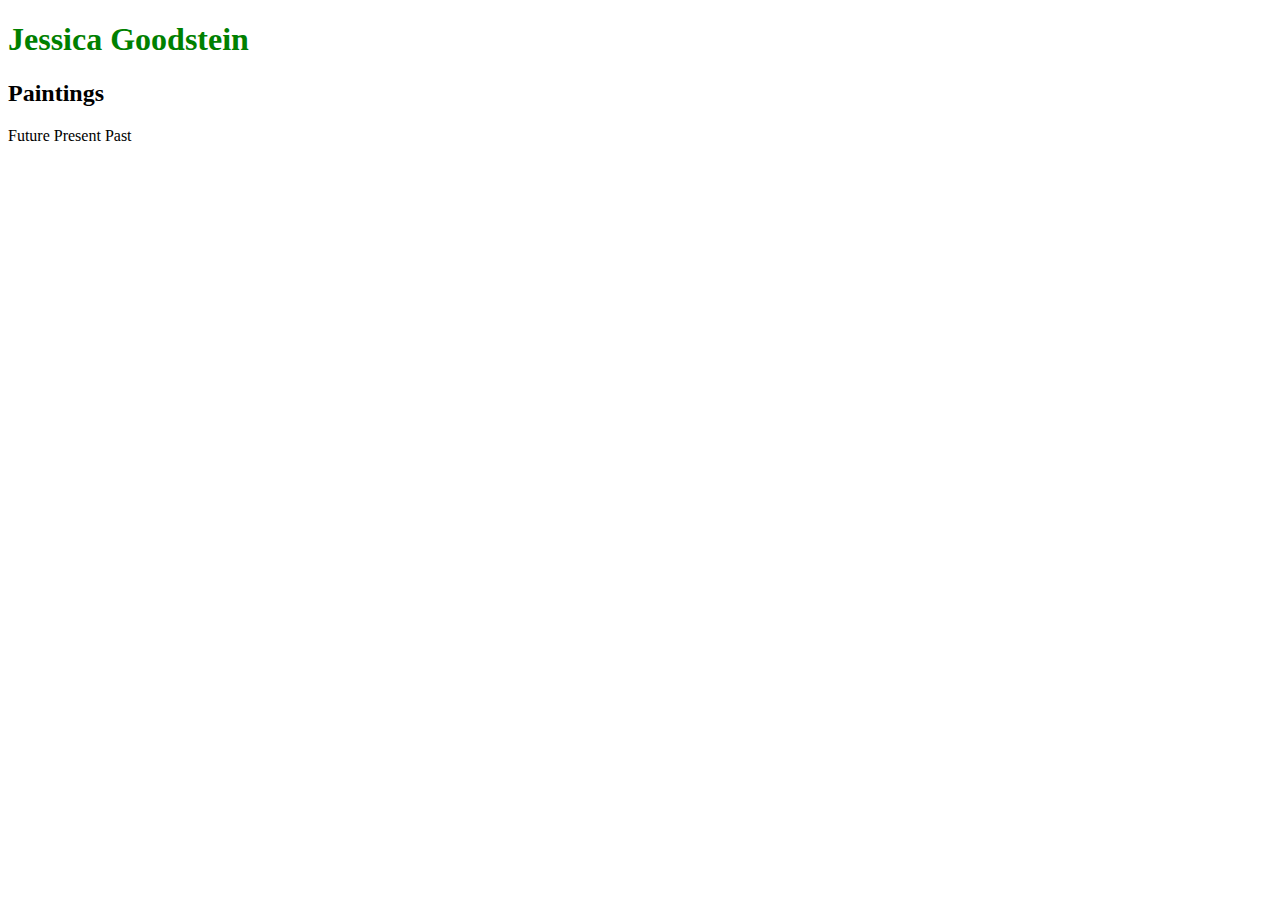
<file: unit_1/index.html>
<!DOCTYPE html>
<html>
<head>
<link rel="stylesheet" type="text/css" href="css/style.css">
<title>JessicaGoodstein</title>
<body>
<h1>Jessica Goodstein</h1>
<h2>Paintings</h2>
	
	<a>Future</a>  <a>Present</a>  <a>Past</a>
</file>
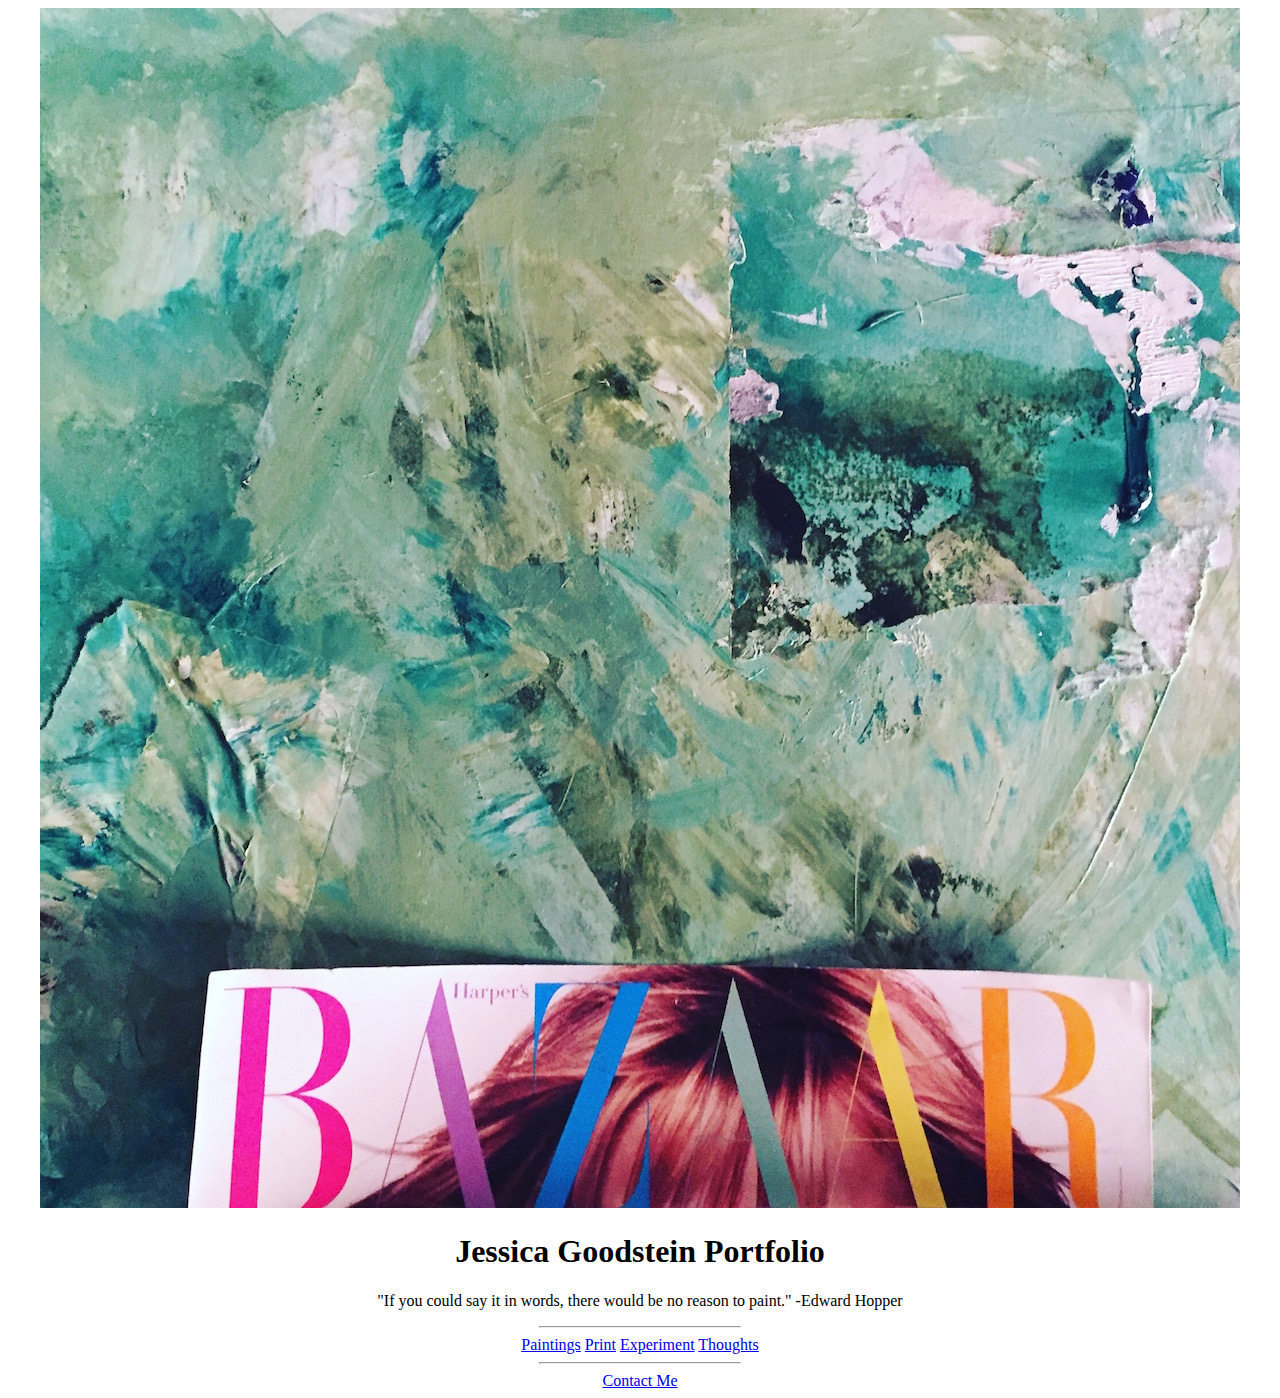
<file: unit_3/index.html>
<!Doctype html>
<html>
<head>
<link rel="stylesheet" type="text/css" href="css/style.css">
<title>This is good.</title>
</head>

<body>
<img src="images/IMG_2209.jpg" alt="bazaar">

<h1>Jessica Goodstein Portfolio</h1>
	
	<p>"If you could say it in words, there would be no reason to paint." -Edward Hopper </p>
	
	<hr>	
	
	<a href="#">Paintings</a> <a href="#">Print</a> <a href="#">Experiment</a> <a href="#">Thoughts</a>

	<hr>

<a href="mailto:jezz231g@aol.com">Contact Me</a>

	</body>
</html>
</file>
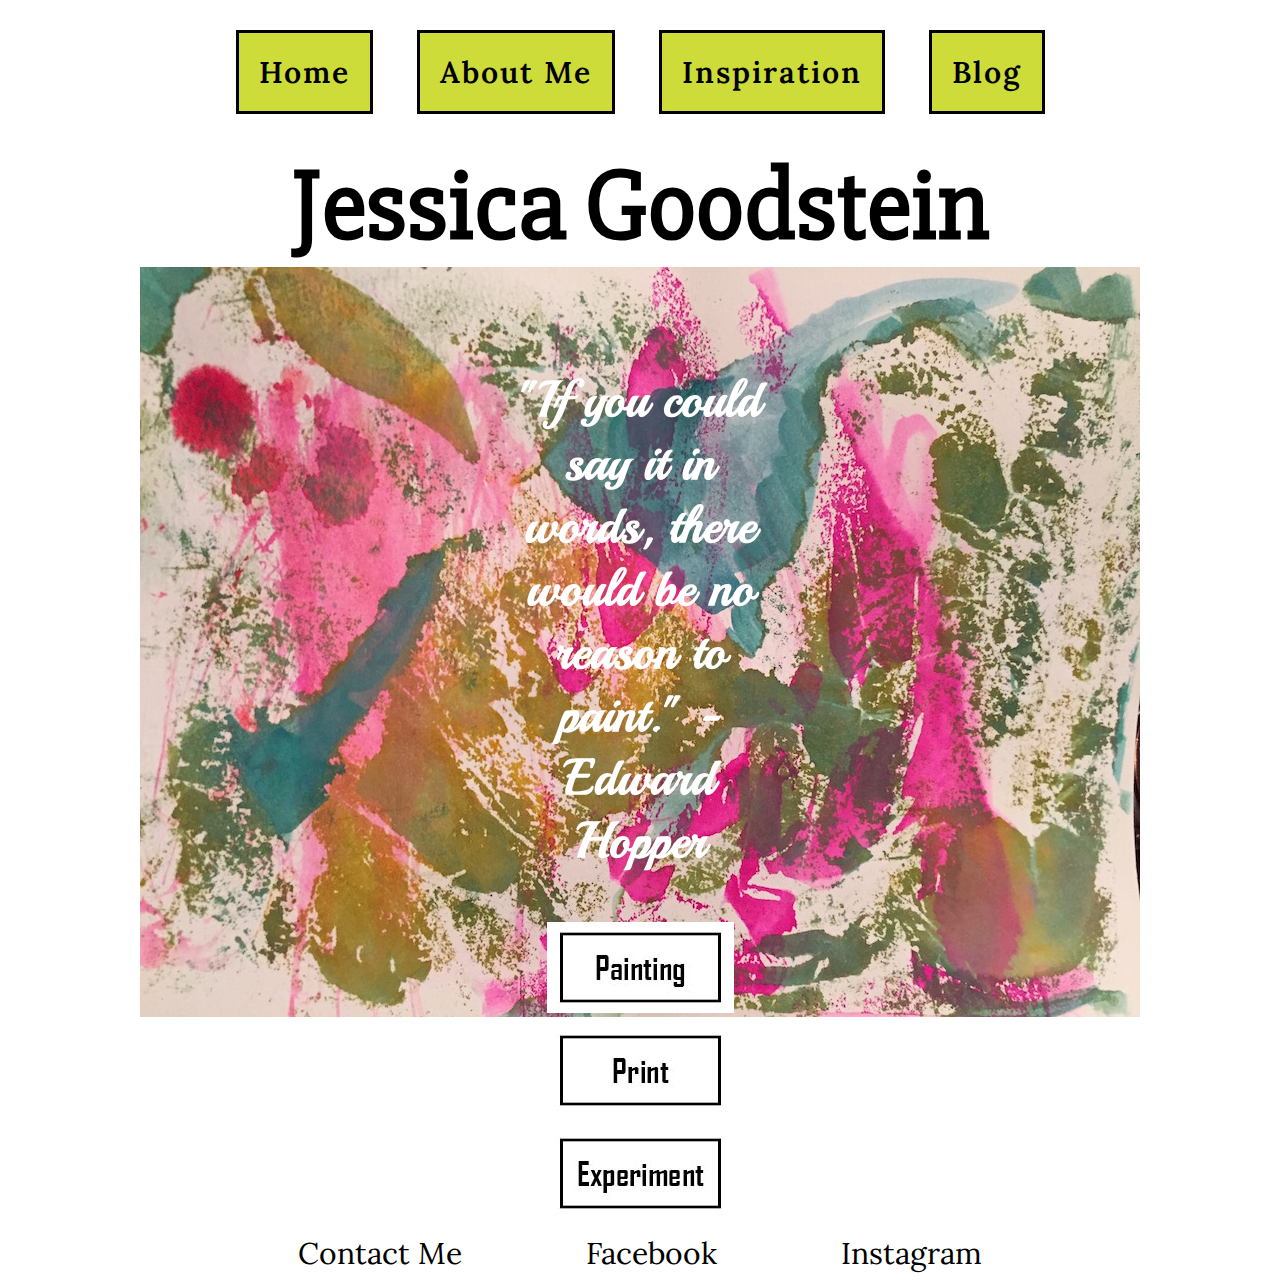
<file: unit_4/index.html>
<!Doctype html>
<html>
<head>
<link rel="stylesheet" type="text/css" href="css/style.css">
<title>This is good.</title>
</head>

	<body>
	
	<nav>
		<a class="navlinks" href="#">Home</a> 
		<a class="navlinks" href="#">About Me</a> 
		<a class="navlinks" href="#">Inspiration</a> 
		<a class="navlinks" href="#">Blog</a>
	</nav>
	<header>
		<h1>Jessica Goodstein</h1>
		</header>
		
	
	<h2>"If you could say it in words, there would be no reason to paint." -Edward Hopper</h2>
	

	<section>
		 <a href="#"> <img src="images/web_image.jpg"></a>
	</section>

	<section>
		<a href="#"> <img src="images/web_image3.jpg"></a>
	</section>
	
	<section>
		<a href="#"> <img src="images/web_image5.jpg"></a>
	</section>
	
	
	<footer>
		
		<a href="mailto:jezz231g@aol.com">Contact Me</a>

		<a href="https://www.facebook.com/profile.php?id=8849524">Facebook</a>

		<a href="https://www.instagram.com/jezzgoody/?hl=en">Instagram</a>
	</footer>
	

	</body>
</html>
</file>
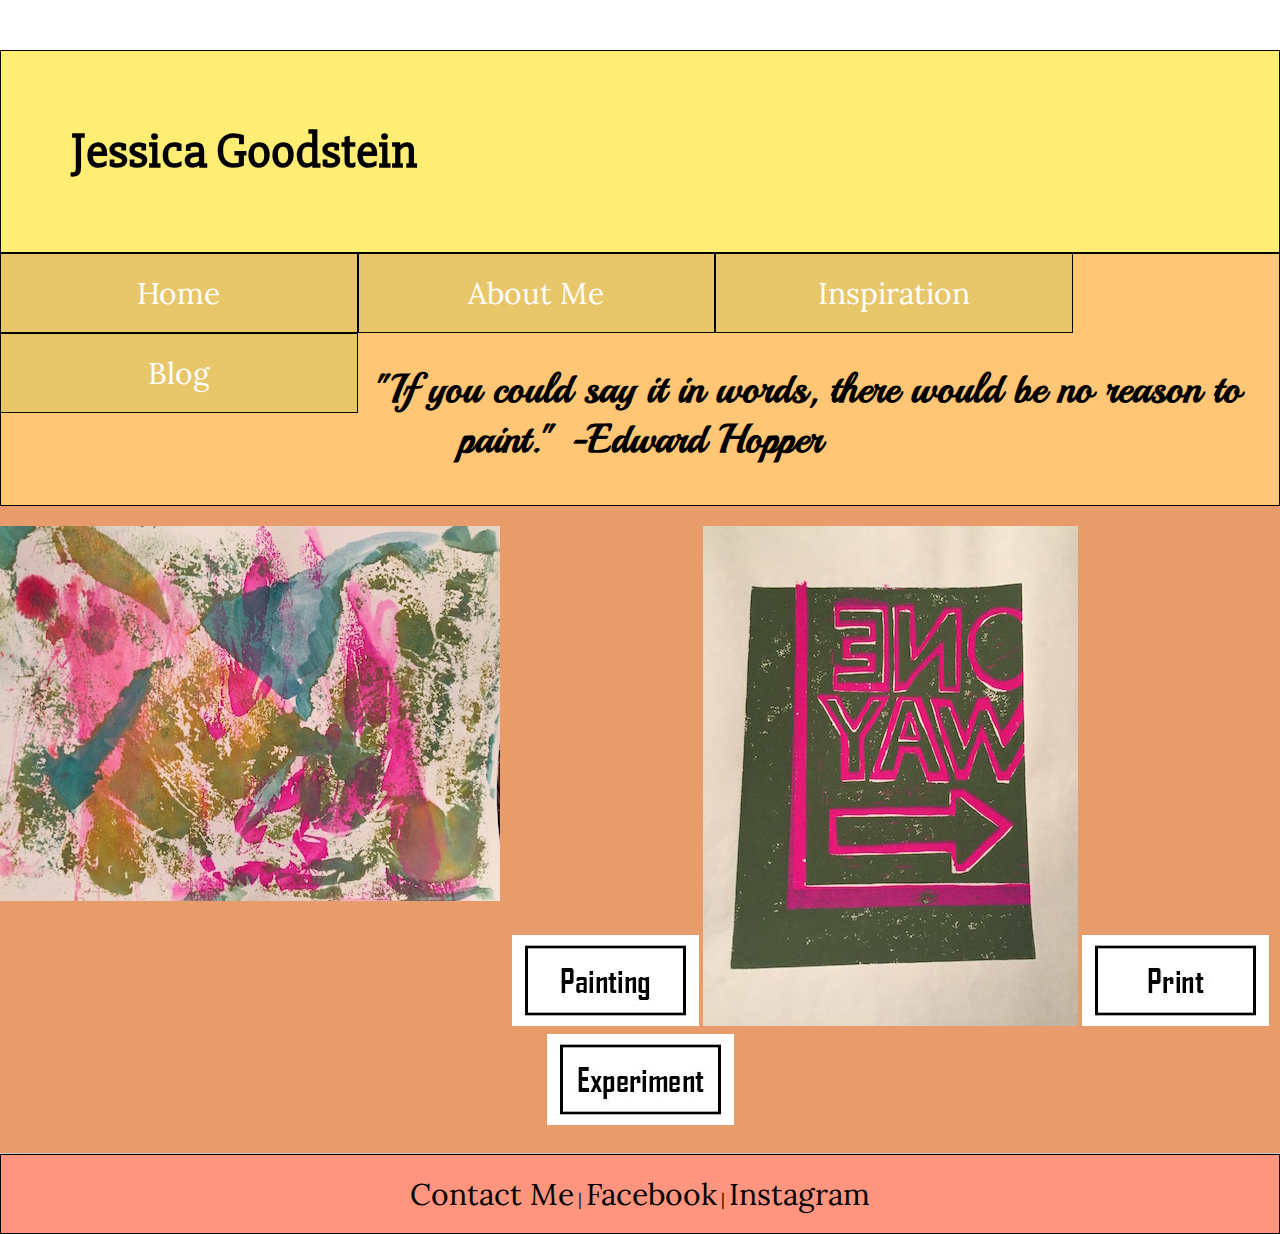
<file: unit_5/index.html>
<!Doctype html>
<html>
<head>
<link rel="stylesheet" type="text/css" href="css/style.css">
<title>This is good.</title>
</head>

	<body>
		<div id="wrapper">
		<header>
			<h1>Jessica Goodstein</h1>
		</header>
		
		<nav class="navlinks">
			<a href="#">Home</a> 
			<a href="#">About Me</a> 
			<a href="#">Inspiration</a> 
			<a href="#">Blog</a>
		</nav>
	
		<aside>
			<h2>"If you could say it in words, there would be no reason to paint." 
			-Edward Hopper</h2>
		</aside>
	
	<article>
		 <img id="artwork" src="images/pink_abstract.jpg" alt="pink abstract painting">
		 <a href="#"> <img src="images/web_image.jpg"></a>
	
		<img src="images/pinkoneway.jpg" alt="one way">
		<a href="#"> <img src="images/web_image3.jpg"></a>
	
		<a href="#"> <img src="images/web_image5.jpg"></a>
	</article>
	
	
		<footer>
			<a href="mailto:jezz231g@aol.com">Contact Me</a> | <a href="https://www.facebook.com/profile.php?id=8849524">Facebook</a> | <a href="https://www.instagram.com/jezzgoody/?hl=en">Instagram</a>
		</footer>
	</div>

	</body>
</html>
</file>
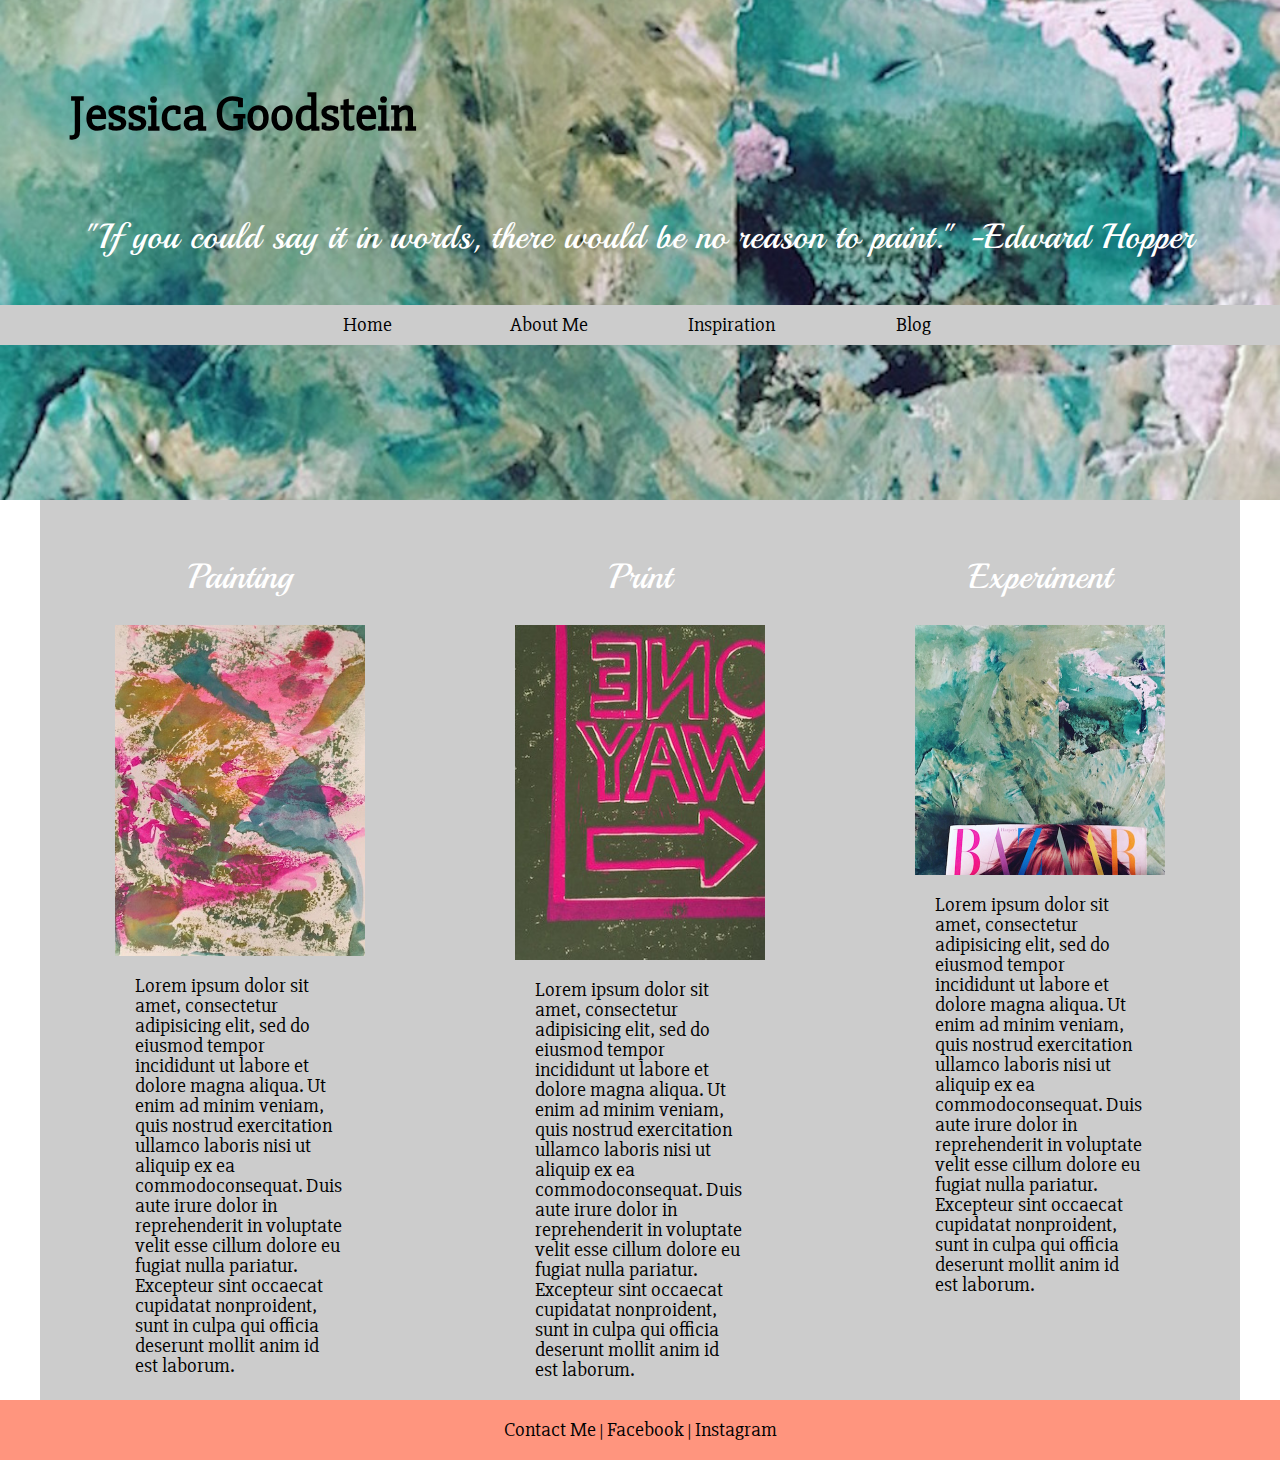
<file: unit_6/index.html>
<!Doctype html>
<html>
<head>
	<link rel="stylesheet" type="text/css" href="css/reset.css">
	<link rel="stylesheet" type="text/css" href="css/style.css">
	<title>Jessica Goodstein</title>
</head>

<body>
	<div class="clearfix" id="lander">	
		<header>
			<h1>Jessica Goodstein</h1>
			<h2>"If you could say it in words, there would be no reason to paint." 
			-Edward Hopper</h2>
		</header>
	
		<nav class="clearfix">
			<a href="#">Home</a> 
			<a href="#">About Me</a> 
			<a href="#">Inspiration</a> 
			<a href="#">Blog</a>
		</nav>
	</div>		
		
		<div class="container clearfix">
			<div class="column" id="artwork1">
					<h2>Painting</h2>
					<a href="#"> <img src="images/pink_abstract.jpg" alt="pink abstract painting"></a>
					<p>Lorem ipsum dolor sit amet, consectetur adipisicing elit, sed do eiusmod tempor incididunt ut labore et dolore magna aliqua. Ut enim ad minim veniam, quis nostrud exercitation ullamco laboris nisi ut aliquip ex ea commodoconsequat. Duis aute irure dolor in reprehenderit in voluptate velit esse cillum dolore eu fugiat nulla pariatur. Excepteur sint occaecat cupidatat nonproident, sunt in culpa qui officia deserunt mollit anim id est laborum.</p>
				</div>

				<div class="column" id="artwork2">	
					<h2>Print</h2>
					<a href="#"> <img src="images/pinkoneway.jpg" alt="one way"></a>
					<p>Lorem ipsum dolor sit amet, consectetur adipisicing elit, sed do eiusmod tempor incididunt ut labore et dolore magna aliqua. Ut enim ad minim veniam, quis nostrud exercitation ullamco laboris nisi ut aliquip ex ea commodoconsequat. Duis aute irure dolor in reprehenderit in voluptate velit esse cillum dolore eu fugiat nulla pariatur. Excepteur sint occaecat cupidatat nonproident, sunt in culpa qui officia deserunt mollit anim id est laborum.</p>
				</div>

				<div class="column" id="artwork3">
					<h2>Experiment</h2>
					<a href="#"> <img src="images/bazaar.jpg" alt="bazaar"></a>
					<p>Lorem ipsum dolor sit amet, consectetur adipisicing elit, sed do eiusmod tempor incididunt ut labore et dolore magna aliqua. Ut enim ad minim veniam, quis nostrud exercitation ullamco laboris nisi ut aliquip ex ea commodoconsequat. Duis aute irure dolor in reprehenderit in voluptate velit esse cillum dolore eu fugiat nulla pariatur. Excepteur sint occaecat cupidatat nonproident, sunt in culpa qui officia deserunt mollit anim id est laborum.</p>
				</div>
			</div>
			<footer>
				<a href="mailto:jezz231g@aol.com">Contact Me</a> | <a href="https://www.facebook.com/profile.php?id=8849524">Facebook</a> | <a href="https://www.instagram.com/jezzgoody/?hl=en">Instagram</a>
			</footer>
		</div>
	</body>
</html>
</file>
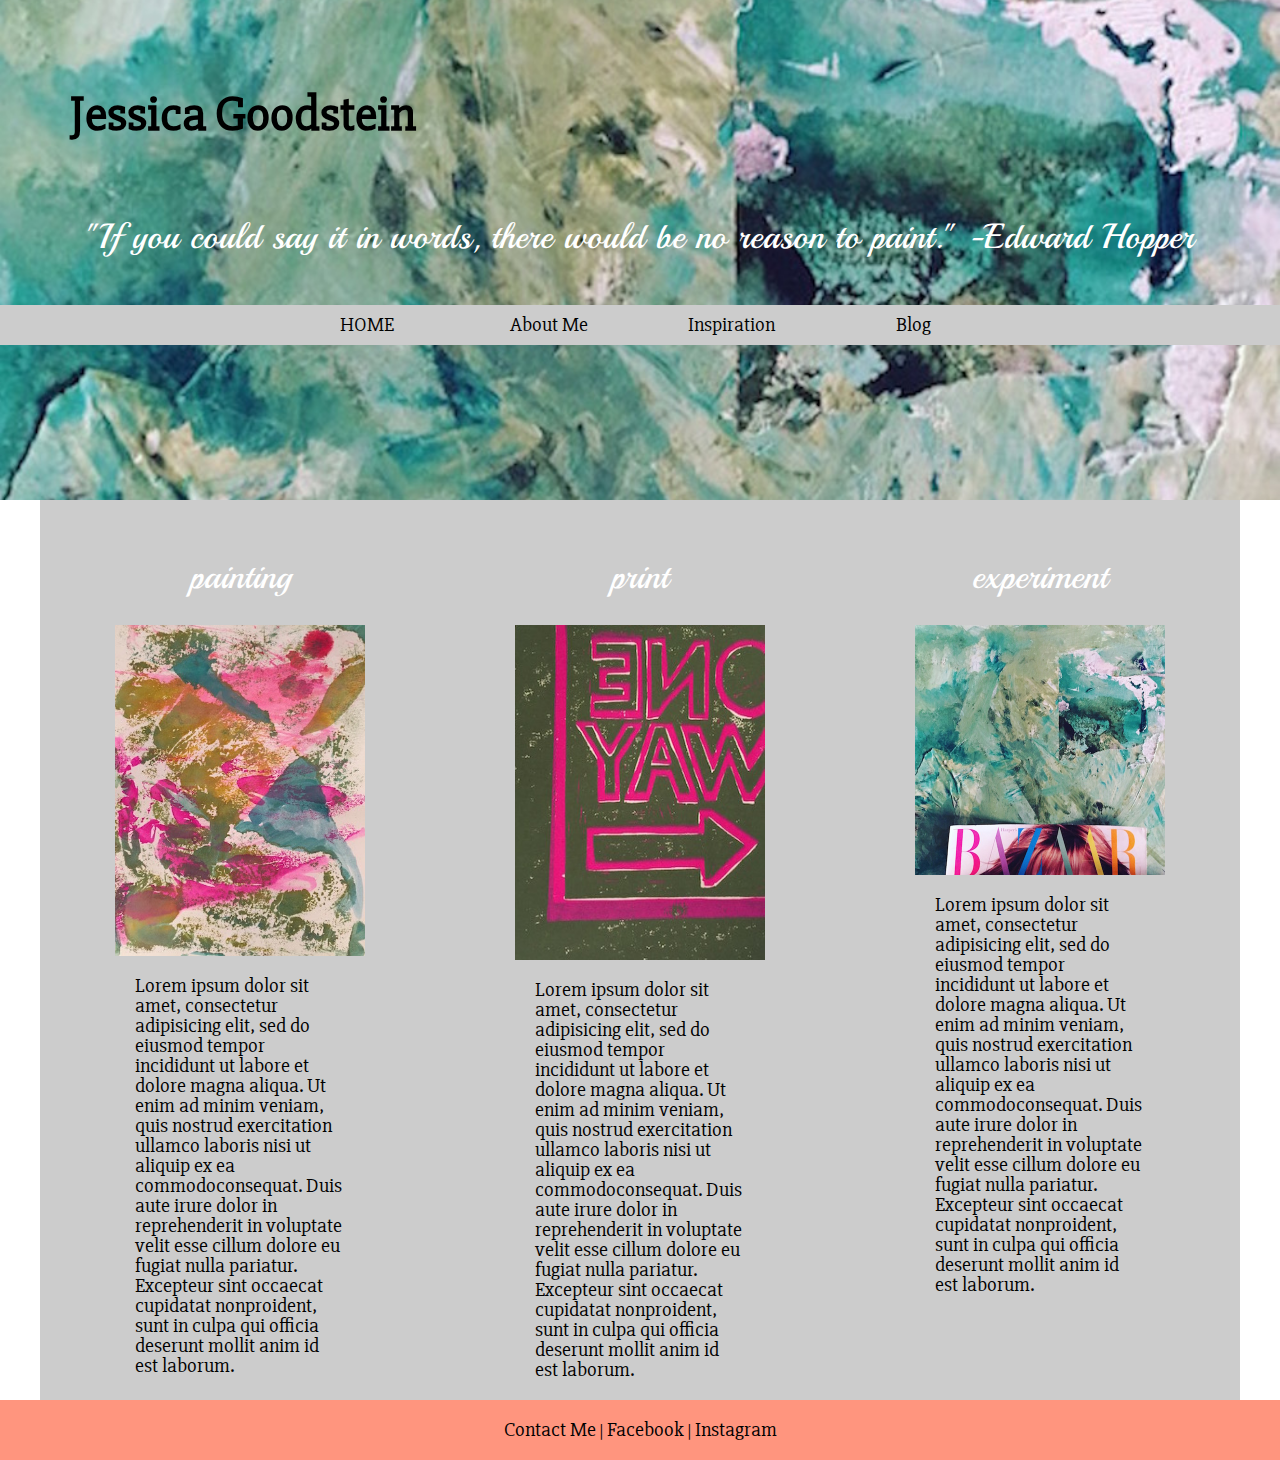
<file: unit_7/index.html>
<!Doctype html>
<html>
<head>
	<link rel="stylesheet" type="text/css" href="css/reset.css">
	<link rel="stylesheet" type="text/css" href="css/style.css">
	<title>Jessica Goodstein</title>
</head>

<body>
	<div class="clearfix" id="lander">	
		<header>
			<h1>Jessica Goodstein</h1>
			<h2>"If you could say it in words, there would be no reason to paint." 
			-Edward Hopper</h2>
		</header>
	
		<nav class="clearfix">
			<a href="#">HOME</a> 
			<a href="#">About Me</a> 
			<a href="#">Inspiration</a> 
			<a href="#">Blog</a>
		</nav>
	</div>		
		
		<div class="container clearfix">
			<div class="column" id="artwork1">
					<h2>painting</h2>
					<a href="#"> <img src="images/pink_abstract.jpg" alt="pink abstract painting"></a>
					<p>Lorem ipsum dolor sit amet, consectetur adipisicing elit, sed do eiusmod tempor incididunt ut labore et dolore magna aliqua. Ut enim ad minim veniam, quis nostrud exercitation ullamco laboris nisi ut aliquip ex ea commodoconsequat. Duis aute irure dolor in reprehenderit in voluptate velit esse cillum dolore eu fugiat nulla pariatur. Excepteur sint occaecat cupidatat nonproident, sunt in culpa qui officia deserunt mollit anim id est laborum.</p>
				</div>

				<div class="column" id="artwork2">	
					<h2>print</h2>
					<a href="#"> <img src="images/pinkoneway.jpg" alt="one way print"></a>
					<p>Lorem ipsum dolor sit amet, consectetur adipisicing elit, sed do eiusmod tempor incididunt ut labore et dolore magna aliqua. Ut enim ad minim veniam, quis nostrud exercitation ullamco laboris nisi ut aliquip ex ea commodoconsequat. Duis aute irure dolor in reprehenderit in voluptate velit esse cillum dolore eu fugiat nulla pariatur. Excepteur sint occaecat cupidatat nonproident, sunt in culpa qui officia deserunt mollit anim id est laborum.</p>
				</div>

				<div class="column" id="artwork3">
					<h2>experiment</h2>
					<a href="#"> <img src="images/bazaar.jpg" alt="mixed media abstract art"></a>
					<p>Lorem ipsum dolor sit amet, consectetur adipisicing elit, sed do eiusmod tempor incididunt ut labore et dolore magna aliqua. Ut enim ad minim veniam, quis nostrud exercitation ullamco laboris nisi ut aliquip ex ea commodoconsequat. Duis aute irure dolor in reprehenderit in voluptate velit esse cillum dolore eu fugiat nulla pariatur. Excepteur sint occaecat cupidatat nonproident, sunt in culpa qui officia deserunt mollit anim id est laborum.</p>
				</div>
			</div>
			<footer>
				<a href="mailto:jezz231g@aol.com">Contact Me</a> | <a href="https://www.facebook.com/profile.php?id=8849524">Facebook</a> | <a href="https://www.instagram.com/jezzgoody/?hl=en">Instagram</a>
			</footer>
		</div>
	</body>
</html>
</file>
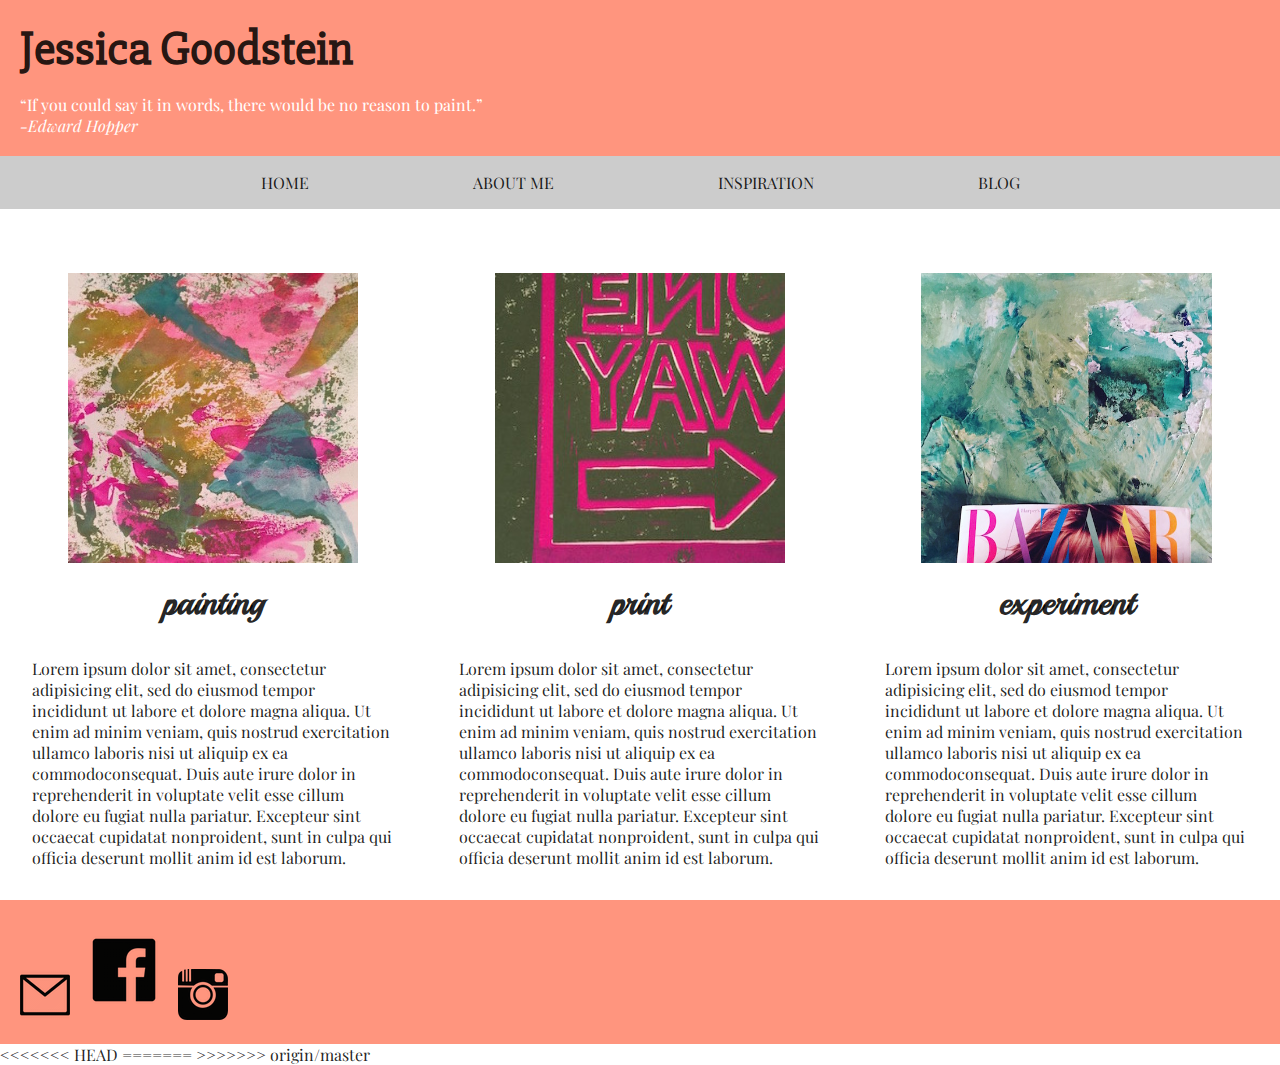
<file: unit_8/index.html>
<!Doctype html>
<html>
	<head>
		<meta name="viewpoint" content="width=device-width, initial-scale=1">
		<link rel="stylesheet" type="text/css" href="css/style.css">
		<title>Jessica Goodstein</title>
	</head>

	<body>
		<header>
			<h1>Jessica Goodstein</h1>
			<blockquote>
				<p>If you could say it in words, there would be no reason to paint.</p> 
				<cite>Edward Hopper</cite>
			</blockquote>	
		</header>
		<label for="toggle">Menu</label>
		<input type="checkbox" id="toggle">
		<nav class="clearfix">
			<a href="#">HOME</a> 
			<a href="#">ABOUT ME</a> 
			<a href="#">INSPIRATION</a> 
			<a href="#">BLOG</a>
		</nav>
		<div class="container clearfix">
			<section class="artwork clearfix">
				<a href="#"> <img src="images/pink_abstract.jpg" alt="pink abstract painting"></a>
				<h2>painting</h2>
				<p>Lorem ipsum dolor sit amet, consectetur adipisicing elit, sed do eiusmod tempor incididunt ut labore et dolore magna aliqua. Ut enim ad minim veniam, quis nostrud exercitation ullamco laboris nisi ut aliquip ex ea commodoconsequat. Duis aute irure dolor in reprehenderit in voluptate velit esse cillum dolore eu fugiat nulla pariatur. Excepteur sint occaecat cupidatat nonproident, sunt in culpa qui officia deserunt mollit anim id est laborum.</p>
			</section>
			<section class="artwork">	
				<a href="#"> <img src="images/pinkoneway.jpg" alt="one way print"></a>
				<h2>print</h2>
				<p>Lorem ipsum dolor sit amet, consectetur adipisicing elit, sed do eiusmod tempor incididunt ut labore et dolore magna aliqua. Ut enim ad minim veniam, quis nostrud exercitation ullamco laboris nisi ut aliquip ex ea commodoconsequat. Duis aute irure dolor in reprehenderit in voluptate velit esse cillum dolore eu fugiat nulla pariatur. Excepteur sint occaecat cupidatat nonproident, sunt in culpa qui officia deserunt mollit anim id est laborum.</p>
			</section>
			<section class="artwork">
				<a href="#"> <img src="images/bazaar.jpg" alt="mixed media abstract art"></a>
				<h2>experiment</h2>
				<p>Lorem ipsum dolor sit amet, consectetur adipisicing elit, sed do eiusmod tempor incididunt ut labore et dolore magna aliqua. Ut enim ad minim veniam, quis nostrud exercitation ullamco laboris nisi ut aliquip ex ea commodoconsequat. Duis aute irure dolor in reprehenderit in voluptate velit esse cillum dolore eu fugiat nulla pariatur. Excepteur sint occaecat cupidatat nonproident, sunt in culpa qui officia deserunt mollit anim id est laborum.</p>
			</section>
		</div>
		<footer>
			<div>
				<a href="mailto:jezz231g@aol.com"> <img src="images/envelope.png" alt="email envelope"></a>
				<a href="https://www.facebook.com/profile.php?id=8849524"> <img src="images/facebook_logo.png" alt="facebook logo"></a>
				<a href="https://www.instagram.com/jezzgoody/?hl=en"><img src="images/instagram_icon.png" alt="instagram logo"></a>
			</div>
		</footer>
	</body>
</html>
<<<<<<< HEAD

=======
>>>>>>> origin/master
</file>
<file: unit_1/css/style.css>
style.css
body {
	background-color: gray;
}

h1, p {
	color: green;
}
</file>
<file: unit_3/css/style.css>
body {
  text-align: center;
  background: url(images/IMG_2209.jpg");
  background-size: cover;
  color: #000;
  font-family: Didot;
}

h1 {
	text-align: center;
	color: #000000;
	font-family: Didot;
}
hr {
  width: 200px;

p {
  	text-align: center;
	color: #000000;
	font-family: Didot;
	font-size: 18px;
	padding: 50px;
}

	a {
	text-align: center;
	color: #000000;
	font-family: Didot;
	font-style: underline;
	padding: 25px;
	}
</file>
<file: unit_4/css/style.css>
@import url(https://fonts.googleapis.com/css?family=Yanone+Kaffeesatz:400,700,300,200);
@import url(https://fonts.googleapis.com/css?family=Lora);
@import url(https://fonts.googleapis.com/css?family=Playball);
@import url(https://fonts.googleapis.com/css?family=Slabo+27px);

*{
	margin: 10px
	padding: 20px;
}
body {
  	background: url(../images/pink_abstract.jpg) no-repeat center center scroll;
	background-color: white;
  	color: grey;
  	text-align: center;
  	font-family: Lora, serif;
  	margin-top: 50px;
}

header {
	padding:0 200px;
}

h1 {
	text-align: center;
	color: #000000;
	font-family: 'Slabo 27px', serif;
	font-size: 100px;
	margin: 50px;
}

h2 {
	font-family: 'Playball', cursive;
	color: #ffffff;
	font-size: 50px;
	margin-left: 400px;
    margin-right: 400px;
    margin-top: 0px;
    margin-bottom: 0px;
    padding-right: 100px;
    padding-left: 100px;
    padding-top: 50px;
    padding-bottom: 50px;
}

hr {
  
  width: 2em;
  height: 3px;
  margin:1em;
}

p {
  	text-align: center;
	color: #000000;
	font-family: 'Lora', serif;
	font-size: 20px;
	font-style: italic;
	padding: 50px;
}

.navlinks {
	font-family: 'Lora', serif;
	color:#000;
	text-transform: none;
	text-decoration: none;
	font-weight: 600;
	letter-spacing: 2px;
	padding:20px;
	margin: 20px;
    border:solid;
    background-color: #CDDC39;
}

nav{
}
	
	a {
	text-align: left;
	color: #000000;
	font-family: 'Lora', serif;
	font-size: 30px;
	text-decoration: none;
	line-height: 1.5em;
    margin: 2em;
	}

section{
	
}


}
</file>
<file: unit_5/css/style.css>
@import url(https://fonts.googleapis.com/css?family=Yanone+Kaffeesatz:400,700,300,200);
@import url(https://fonts.googleapis.com/css?family=Lora);
@import url(https://fonts.googleapis.com/css?family=Playball);
@import url(https://fonts.googleapis.com/css?family=Slabo+27px);

* {
	padding: 0;
	margin: 0;
	box-sizing: border-box;
}

body {
  	background-color: white;
  	color: black;
  	text-align: center;
  	font-family: 'Lora', serif;
  	margin-top: 50px;
}

header {
    background-color: #FFED74;
    border: 1px black solid;
    padding: 20px;
}

h1 {
	text-align: left;
	color: #000000;
	font-family: 'Slabo 27px', serif;
	font-size: 50px;
	margin: 50px;
}

h2 {
	font-family: 'Playball', cursive;
	color: #purple;
	font-size: 40px;
	margin-top: 50px;
    margin-bottom: -19px;
    padding: 40px 0;
}

a { 
	color: #000;
	text-decoration: none;
	font-size: 30px;
 }



hr {
  
  width: 2em;
  height: 3px;
  margin:1em;
}

p {
  	text-align: center;
	color: #000000;
	font-family: 'Lora', serif;
	font-size: 20px;
	font-style: italic;
	padding: 50px;
}

nav {
	text-align: center;
	background-color: #E8C66A;
}

nav a {
	color: #ffffff;
	display: block;
	width: 357.5px;
	float: left;
	border: 1px black solid;
    padding: 20px;
	background-color: #E8C66A
}

nav a:hover {
	color: #fff;
}

article {
	padding: 20px 0;
	border-bottom: 1px solid #ccc;
	background-color: #E89C6C;
}

aside {
	background-color: #FFC675;
	border: 1px black solid;
    padding: 20px;
}

footer {
	clear: both;
	background-color:  #FF957E;
    border: 1px black solid;
    padding: 20px;
}
}

.navlinks {
	display: block;
	content: " ";
	clear: both;
	width: 357px;
	height: 0;
	font-size: 0;
	visibility; hidden;
}

#wrapper {
	width: 100% auto;
}

#artwork {
	float: left;

}
</file>
<file: unit_6/css/style.css>
@import url(https://fonts.googleapis.com/css?family=Yanone+Kaffeesatz:400,700,300,200);
@import url(https://fonts.googleapis.com/css?family=Lora);
@import url(https://fonts.googleapis.com/css?family=Playball);
@import url(https://fonts.googleapis.com/css?family=Slabo+27px);

* {
	padding: 0;
	margin: 0;
	box-sizing: border-box;
}

body {
  	background-color: white;
  	color: black;
  	text-align: center;
  	font-family: 'Slabo 27px', serif;
  	font-size: 16px;
  	margin: 0px 0px;
  	position: relative;
}

header {
    border: none;
    padding: 20px; 
}

h1 {
	text-align: left;
	color: #000;
	font-family: 'Slabo 27px', serif;
	font-size: 50px;
	font-weight: bold;
	margin: 50px;
	max-width: 1200px;
}

h2 {
	font-family: 'Playball', cursive;
	color: #fff;
	font-size: 35px;
	margin-top: 10px;
    padding: 30px 30px;
    text-align: center;
}

a { 
	color: #000;
	text-decoration: none;
	font-size: 20px;
 }

hr {
  
  width: 2em;
  height: 3px;
  margin:1em;
}

p {
  	text-align: left;
	color: #000000;
	font-family: 'Slabo 27px', serif;
	font-size: 20px;
	padding: 20px;
	max-width: 250px;
	margin-left: 55px;
}

nav {
	text-align: center;
	background-color: #ccc;
}

/*LoVe HAte*/

nav a:link {
	color: #000000;
	display: inline-block;
	width: 179px;
    float: none;
    border: none;
    padding: 10px 20px;
	background-color: #ccc;
}

nav a:hover {
	color: #fff;
	border: none;
}

section {
	padding: 20px 0;
	background-color: #E89C6C;
}


footer {
	background-color:  #FF957E;
    border: none;
    padding: 20px;
}

.container {
	margin: 0 auto;
	width: 1200px;
	background-color: #ffffff;
}

.column {
	float: left;
	width: 400px;
  	height: 900px;
	padding: 20px;
	margin: 0;
}

#artwork1 {
  background-color: #ccc;
}

#artwork2 {
  background-color: #ccc;
}

#artwork3 {
  background-color: #ccc;
}

.clearfix:after{
	visibility: hidden;
	height: 0;
	font-size: 0;
	content:" ";
	display: block;
	clear:both;
}

#lander {
	background:url(../images/bazaarcopy.jpg) no-repeat center center scroll;
	-webkit-background-size: cover;
	-moz-background-size: cover;
	-o-background-size: cover;
	background-size: cover;
	height:500px;
	padding:20px 0;
}

.column img {
	max-width: 250px;
	display: block;
	margin:auto;
}

.artwork img{
	max-width: 300px;
}
</file>
<file: unit_7/css/style.css>
@import url(https://fonts.googleapis.com/css?family=Yanone+Kaffeesatz:400,700,300,200);
@import url(https://fonts.googleapis.com/css?family=Lora);
@import url(https://fonts.googleapis.com/css?family=Playball);
@import url(https://fonts.googleapis.com/css?family=Slabo+27px);

* {
	padding: 0;
	margin: 0;
	box-sizing: border-box;
}

body {
  	background-color: white;
  	color: black;
  	text-align: center;
  	font-family: 'Slabo 27px', serif;
  	font-size: 16px;
  	margin: 0px 0px;
  	position: relative;
}

header {
    border: none;
    padding: 20px; 
}

h1 {
	text-align: left;
	color: #000;
	font-family: 'Slabo 27px', serif;
	font-size: 50px;
	font-weight: bold;
	margin: 50px;
	max-width: 1200px;
}

h2 {
	font-family: 'Playball', cursive;
	color: #fff;
	font-size: 35px;
	margin-top: 10px;
    padding: 30px 30px;
    text-align: center;
}

a { 
	color: #000;
	text-decoration: none;
	font-size: 20px;
 }

hr {
  
  width: 2em;
  height: 3px;
  margin:1em;
}

p {
  	text-align: left;
	color: #000000;
	font-family: 'Slabo 27px', serif;
	font-size: 20px;
	padding: 20px;
	max-width: 250px;
	margin-left: 55px;
}

nav {
	text-align: center;
	background-color: #ccc;
}

/*LoVe HAte*/

nav a:link {
	color: #000000;
	display: inline-block;
	width: 179px;
    float: none;
    border: none;
    padding: 10px 20px;
	background-color: #ccc;
}

nav a:hover {
	color: #fff;
	border: none;
}

section {
	padding: 20px 0;
	background-color: #E89C6C;
}


footer {
	background-color:  #FF957E;
    border: none;
    padding: 20px;
}

.container {
	margin: 0 auto;
	width: 1200px;
	background-color: #ffffff;
}

.column {
	float: left;
	width: 400px;
  	height: 900px;
	padding: 20px;
	margin: 0;
}

#artwork1 {
  background-color: #ccc;
}

#artwork2 {
  background-color: #ccc;
}

#artwork3 {
  background-color: #ccc;
}

.clearfix:after{
	visibility: hidden;
	height: 0;
	font-size: 0;
	content:" ";
	display: block;
	clear:both;
}

#lander {
	background:url(../images/bazaarcopy.jpg) no-repeat center center scroll;
	-webkit-background-size: cover;
	-moz-background-size: cover;
	-o-background-size: cover;
	background-size: cover;
	height:500px;
	padding:20px 0;
}

.column img {
	max-width: 250px;
	display: block;
	margin:auto;
}

.artwork img{
	max-width: 300px;
}
</file>
<file: unit_8/css/style.css>
@import url(https://fonts.googleapis.com/css?family=Playfair+Display);
@import url(https://fonts.googleapis.com/css?family=Playball);
@import url(https://fonts.googleapis.com/css?family=Slabo+27px);

* {
	padding: 0;
	margin: 0;
	box-sizing: border-box;
}

body {
  	color: rgba(0,0,0,.87);
  	font-family: 'Playfair Display', serif;
  	font-size: 16px;
  	position: relative;
}

header {
    padding: 20px;
    background: #FF957E;
}

h1 {
	font-family: 'Slabo 27px', serif;
	font-size: 3em;
	font-weight: bold;
}

h2 {
	font-family: 'Playball', cursive;
	font-size: 35px;
    padding: .5em .5em;
    text-align: center;
}
p {
  	margin-top: 1em;
}

nav {
	text-align: center;
	background-color: #ccc;
}

/*LoVe HAte*/

nav a {
	color: inherit;
	display: inline-block;
	margin:0 3em;
    padding: 1em 2em;
    text-decoration:none;
}

nav a:hover {
	color: #fff;
}

section {
	padding: 20px 0;
	background-color: #fff;
}

label{
	padding:0 2em;
	font-size: .8em;
	text-align: center;
	text-transform: uppercase;
	letter-spacing: 2px;
	display: none;
}

footer {
	background-color:  #FF957E;
    padding: 20px;
}

.container {
	margin: 0 auto;
	width: 100%;
	background-color: #ffffff;
	padding-top: 2em;
}

.artwork {
	width: 33.33%;
	padding: 2em;
	float:left;
}

.clearfix:after{
	visibility: hidden;
	height: 0;
	font-size: 0;
	content:" ";
	display: block;
	clear:both;
}

#lander {
	/*background:url(../images/IMG_2353.jpg) no-repeat center center scroll;
	-webkit-background-size: cover;
	-moz-background-size: cover;
	-o-background-size: cover;
	background-size: cover;
	padding-top: 5em;*/
}

blockquote {
	color: #fff;
}
blockquote p:before {
	content:"\201C";
}
blockquote p:after {
	content:"\201d";
}
cite:before {
	content:"-";
}

#toggle{
	display: none;
}

.artwork img {
	width: 80%;
	display: block;
	margin:auto;
}

@media screen and (max-width:750px){
	nav {
		display: none;
	}

	nav a:link{
		display: block;
		padding:15px;
		margin:5px;
	}

	label {
		display: block;
	}
	
	
	#toggle:checked + nav{
		display: block;
	}
</file>
